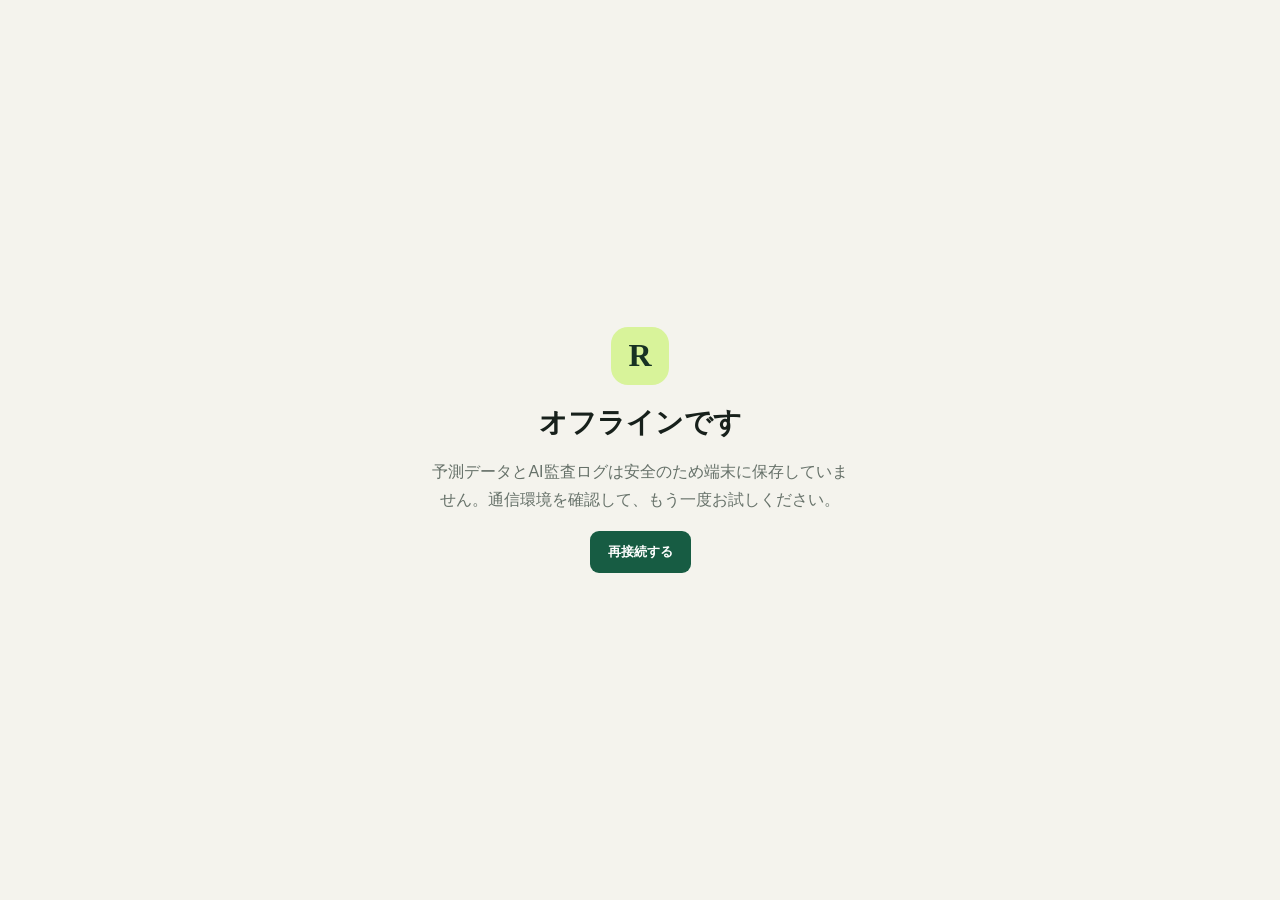
<file: offline.html>
<!doctype html>
<html lang="ja"><head><meta charset="UTF-8"><meta name="viewport" content="width=device-width,initial-scale=1"><meta name="theme-color" content="#12281f"><title>オフライン — RACE LAB</title><style>body{margin:0;min-height:100vh;display:grid;place-items:center;background:#f4f3ed;color:#17201b;font-family:"Yu Gothic UI",sans-serif}.card{width:min(420px,calc(100% - 40px));text-align:center}.logo{margin:auto;display:grid;place-items:center;width:58px;height:58px;border-radius:17px;background:#d8f39a;color:#173223;font:900 32px Georgia}h1{font:700 28px Georgia;margin-bottom:8px}p{color:#667169;line-height:1.8}button{border:0;border-radius:9px;padding:12px 18px;background:#175c43;color:#fff;font-weight:800}</style></head><body><main class="card"><div class="logo">R</div><h1>オフラインです</h1><p>予測データとAI監査ログは安全のため端末に保存していません。通信環境を確認して、もう一度お試しください。</p><button onclick="location.reload()">再接続する</button></main></body></html>
</file>
